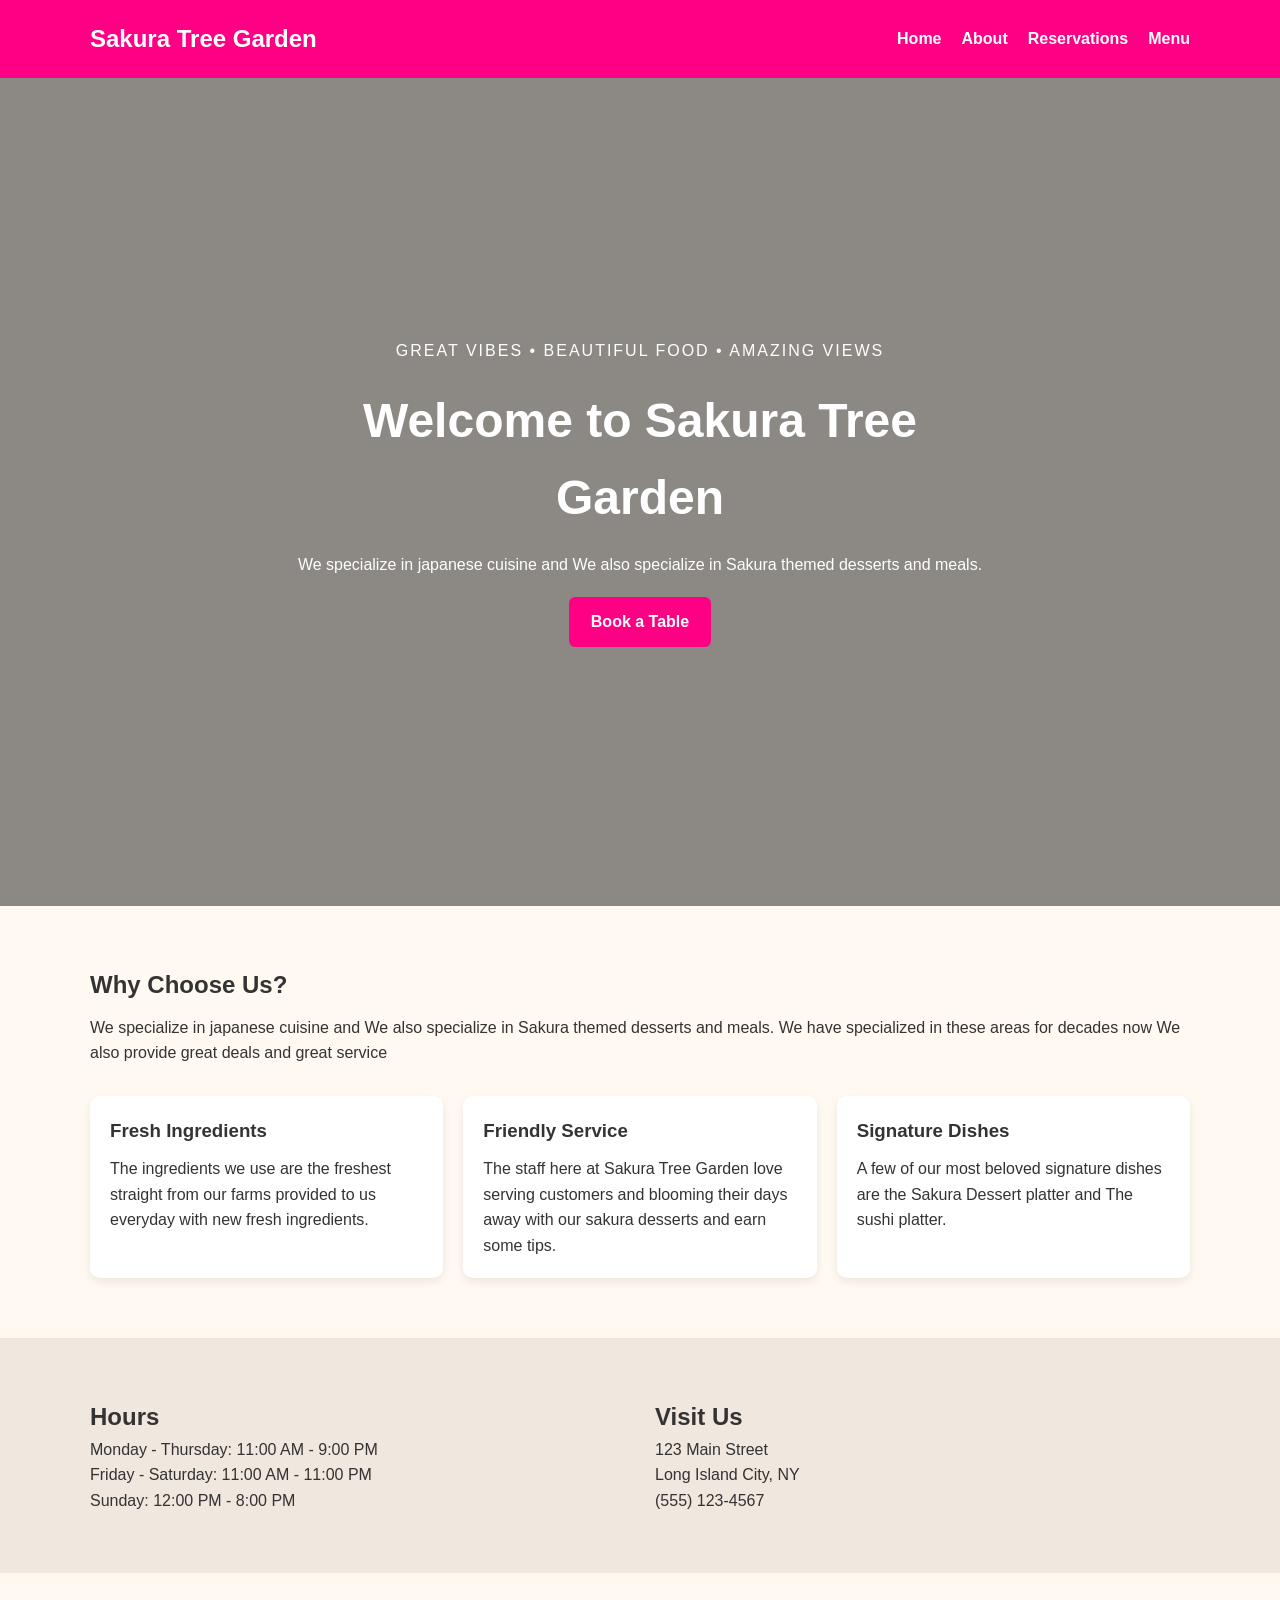
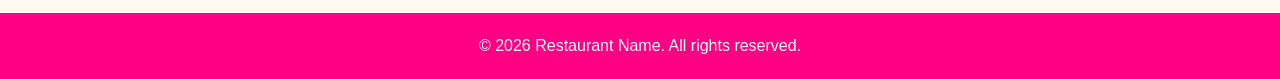
<file: index.html>
<!DOCTYPE html>
<html lang="en">
<head>
  <meta charset="UTF-8">
  <meta name="viewport" content="width=device-width, initial-scale=1.0">
  <title>Sakura Tree Garden | Home</title>

  <!-- CHANGE NEEDED:
       Link your CSS file below.
       W3Schools search: HTML link CSS -->
  <link rel="stylesheet" href="style.css">
</head>
<body>

  <!--
    WHEN THIS PAGE IS WORKING:
    Students should see a dark navigation bar at the top,
    then a large hero image with text and a button in the center,
    then a short welcome section below.
  -->

  <header class="site-header">
    <nav class="navbar">
      <!-- CHANGE NEEDED:
           Replace "Restaurant Name" with your business name -->
      <h1 class="logo">Sakura Tree Garden</h1>

      <!-- CHANGE NEEDED:
           Make sure each link goes to the correct page.
           W3Schools search: HTML links -->
      <ul class="nav-links">
        <li><a href="index.html">Home</a></li>
        <li><a href="about.html">About</a></li>
        <li><a href="reservations.html">Reservations</a></li>
        <li><a href= "menu.html">Menu</a></li>
      </ul>
    </nav>
  </header>

  <main>

    <!--
      HERO SECTION
      WHEN THIS SECTION IS WORKING:
      A large background image should fill most of the screen.
      There should be text on top of the image and a button below the text.

      CHANGE NEEDED:
      - Update the heading
      - Update the paragraph
      - Add your own hero image in the CSS file
      W3Schools search:
      - CSS background image
      - CSS background size
    -->
    <section class="hero">
      <div class="hero-text">
        <p class="tagline">Great vibes • Beautiful food • Amazing views</p>
        <h2>Welcome to Sakura Tree Garden</h2>
        <p>
          We specialize in japanese cuisine and We also specialize in Sakura themed desserts and meals.
        </p>

        <!-- CHANGE NEEDED:
             This button should take users to the reservations page -->
        <a href="reservations.html" class="btn">Book a Table</a>
      </div>
    </section>

    <!--
      INTRO SECTION
      WHEN THIS SECTION IS WORKING:
      There should be a clean section under the hero with a heading,
      a short paragraph, and 3 simple boxes describing the restaurant.
    -->
    <section class="content-section">
      <div class="container">
        <h2>Why Choose Us?</h2>
        <p class="section-intro">
          We specialize in japanese cuisine and We also specialize in Sakura themed desserts and meals. We have specialized in these areas for decades now
          We also provide great deals and great service
        </p>

        <!-- CHANGE NEEDED:
             Replace these 3 boxes with your own ideas.
             W3Schools search:
             - CSS flexbox
             - CSS box shadow -->
        <div class="card-row">
          <div class="info-card">
            <h3>Fresh Ingredients</h3>
            <p>The ingredients we use are the freshest straight from our farms provided to us everyday with new fresh ingredients.</p>
          </div>

          <div class="info-card">
            <h3>Friendly Service</h3>
            <p>The staff here at Sakura Tree Garden love serving customers and blooming their days away with our sakura desserts and earn some tips.</p>
          </div>

          <div class="info-card">
            <h3>Signature Dishes</h3>
            <p>A few of our most beloved signature dishes are the Sakura Dessert platter and The sushi platter.</p>
          </div>
        </div>
      </div>
    </section>

    <!--
      HOURS SECTION
      WHEN THIS SECTION IS WORKING:
      Users should see business hours and location information in a clean layout.
    -->
    <section class="content-section alt-section">
      <div class="container two-column">
        <div>
          <h2>Hours</h2>
          <!-- CHANGE NEEDED:
               Update these hours if needed -->
          <p>Monday - Thursday: 11:00 AM - 9:00 PM</p>
          <p>Friday - Saturday: 11:00 AM - 11:00 PM</p>
          <p>Sunday: 12:00 PM - 8:00 PM</p>
        </div>

        <div>
          <h2>Visit Us</h2>
          <!-- CHANGE NEEDED:
               Replace with your address and phone number -->
          <p>123 Main Street</p>
          <p>Long Island City, NY</p>
          <p>(555) 123-4567</p>
        </div>
      </div>
    </section>

  </main>

  <footer class="site-footer">
    <!-- CHANGE NEEDED:
         Replace with your restaurant name -->
    <p>&copy; 2026 Restaurant Name. All rights reserved.</p>
  </footer>

</body>
</html>
</file>
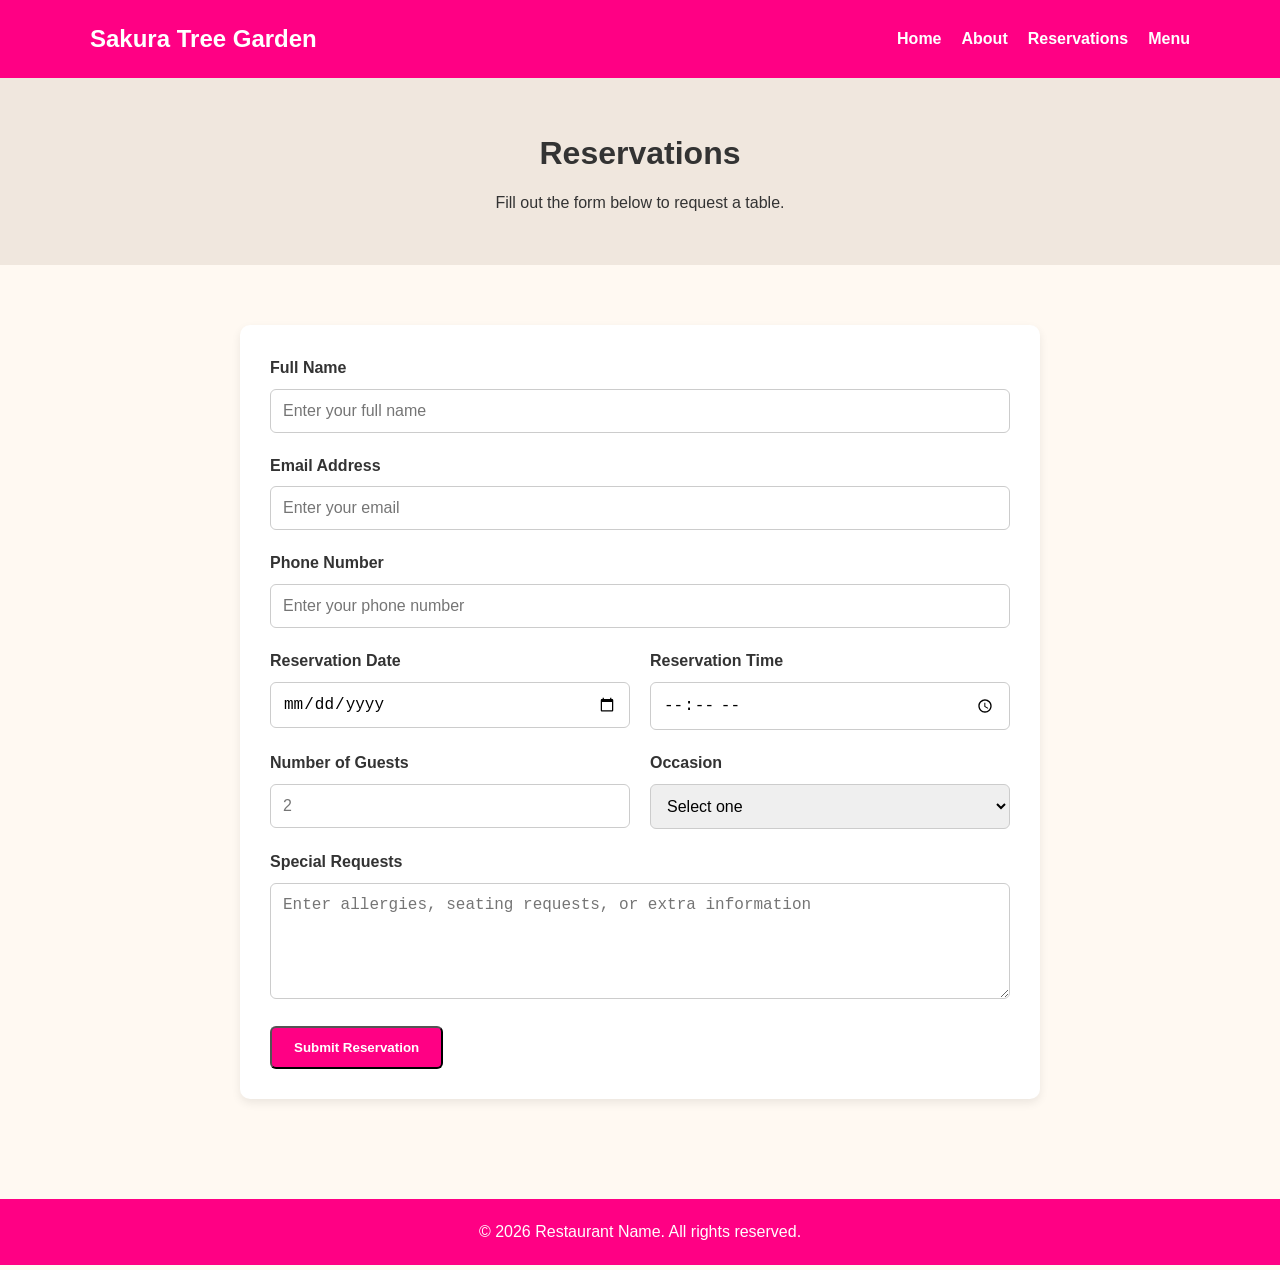
<file: reservations.html>
<!DOCTYPE html>
<html lang="en">
<head>
  <meta charset="UTF-8">
  <meta name="viewport" content="width=device-width, initial-scale=1.0">
  <title>Sakura Tree Garden | Reservations</title>
  <link rel="stylesheet" href="style.css">
</head>
<body>

  <!--
    WHEN THIS PAGE IS WORKING:
    Students should see a heading and a clean form in the middle of the page.
    The form will NOT actually send data anywhere yet.
    It is only being used to practice HTML forms and CSS styling.
  -->

  <header class="site-header">
    <nav class="navbar">
      <h1 class="logo">Sakura Tree Garden</h1>
      <ul class="nav-links">
        <li><a href="index.html">Home</a></li>
        <li><a href="about.html">About</a></li>
        <li><a href="reservations.html">Reservations</a></li>
        <li><a href= "menu.html">Menu</a></li>
      </ul>
    </nav>
  </header>

  <main>

    <section class="page-banner">
      <div class="container">
        <h2>Reservations</h2>
        <p>Fill out the form below to request a table.</p>
      </div>
    </section>

    <!--
      FORM SECTION
      WHEN THIS SECTION IS WORKING:
      Students should see labeled input boxes with enough spacing between them.

      CHANGE NEEDED:
      Students should check that every label matches an input.
      W3Schools search:
      - HTML forms
      - HTML input types
      - HTML label
      - HTML textarea
      - HTML required
    -->
    <section class="content-section">
      <div class="container form-container">

        <form class="reservation-form" action="#" method="get">

          <div class="form-group">
            <label for="fullname">Full Name</label>
            <input type="text" id="fullname" name="fullname" placeholder="Enter your full name" required>
          </div>

          <div class="form-group">
            <label for="email">Email Address</label>

            <!--
              CHANGE NEEDED:
              Keep type="email" here.
              Students should research why email is better than text.
              W3Schools search: HTML input email
            -->
            <input type="email" id="email" name="email" placeholder="Enter your email" required>
          </div>

          <div class="form-group">
            <label for="phone">Phone Number</label>
            <input type="tel" id="phone" name="phone" placeholder="Enter your phone number" required>
          </div>

          <div class="form-row">
            <div class="form-group">
              <label for="date">Reservation Date</label>
              <input type="date" id="date" name="date" required>
            </div>

            <div class="form-group">
              <label for="time">Reservation Time</label>
              <input type="time" id="time" name="time" required>
            </div>
          </div>

          <div class="form-row">
            <div class="form-group">
              <label for="guests">Number of Guests</label>

              <!--
                CHANGE NEEDED:
                Students should research min and max attributes.
                W3Schools search:
                - HTML input number
                - HTML min max
              -->
              <input type="number" id="guests" name="guests" min="1" max="12" placeholder="2" required>
            </div>

            <div class="form-group">
              <label for="occasion">Occasion</label>

              <!--
                CHANGE NEEDED:
                Students may add more options here.
                W3Schools search:
                - HTML select
                - HTML option
              -->
              <select id="occasion" name="occasion">
                <option value="">Select one</option>
                <option value="birthday">Birthday</option>
                <option value="anniversary">Anniversary</option>
                <option value="family">Family Dinner</option>
                <option value="date-night">Date Night</option>
              </select>
            </div>
          </div>

          <div class="form-group">
            <label for="notes">Special Requests</label>
            <textarea id="notes" name="notes" rows="5" placeholder="Enter allergies, seating requests, or extra information"></textarea>
          </div>

          <button type="submit" class="btn">Submit Reservation</button>
        </form>

      </div>
    </section>

  </main>

  <footer class="site-footer">
    <p>&copy; 2026 Restaurant Name. All rights reserved.</p>
  </footer>

</body>
</html>
</file>
<file: style.css>
/* =====================================================
   BASIC RESET
   WHEN THIS IS WORKING:
   All pages should have cleaner spacing and sizing.

   W3Schools search:
   - CSS box-sizing
   - CSS margin
   - CSS padding
===================================================== */
* {
  margin: 0;
  padding: 0;
  box-sizing: border-box;
}

/* =====================================================
   CHANGE NEEDED:
   Students should change these colors to match their brand.

   WHEN THIS IS WORKING:
   The whole site should have a consistent restaurant theme.

   W3Schools search:
   - CSS colors
   - CSS hex colors
===================================================== */
:root {
  --dark: #ff0084;
  --light: #fff9f2;
  --accent: #ff0084;
  --accent-hover: #94492d;
  --text: #333333;
  --white: #ffffff;
  --soft: #f0e7de;
}

/* =====================================================
   BODY STYLES
   WHEN THIS IS WORKING:
   Text should be easy to read and the page should have
   a soft background color.
===================================================== */
body {
  font-family: Arial, Helvetica, sans-serif;
  background-color: var(--light);
  color: var(--text);
  line-height: 1.6;
}

/* =====================================================
   CONTAINER
   WHEN THIS IS WORKING:
   Content should not stretch too wide across the screen.
===================================================== */
.container {
  width: 90%;
  max-width: 1100px;
  margin: 0 auto;
}

/* =====================================================
   HEADER + NAVIGATION
   WHEN THIS IS WORKING:
   A dark navigation bar should appear at the top.
   The logo should be on one side and the links on the other.

   W3Schools search:
   - CSS flexbox
   - CSS justify-content
   - CSS align-items
===================================================== */
.site-header {
  background-color: var(--dark);
  color: var(--white);
}

.navbar {
  width: 90%;
  max-width: 1100px;
  margin: 0 auto;
  padding: 20px 0;

  display: flex;
  justify-content: space-between;
  align-items: center;
  gap: 20px;
}

.logo {
  font-size: 1.5rem;
}

.nav-links {
  list-style: none;
  display: flex;
  gap: 20px;
}

.nav-links a {
  color: var(--white);
  text-decoration: none;
  font-weight: bold;
}

/* CHANGE NEEDED:
   Students can change hover color if they want.
   WHEN THIS IS WORKING:
   Link color should change when the mouse moves over it.

   W3Schools search:
   - CSS hover
*/
.nav-links a:hover {
  color: var(--accent);
}

/* =====================================================
   HERO SECTION
   CHANGE NEEDED:
   Replace the hero image file path below with the correct image name.
   Make sure the image is saved inside the images folder.

   WHEN THIS IS WORKING:
   The home page should show a large background image with text
   centered on top of it.

   W3Schools search:
   - CSS background image
   - CSS background size
   - CSS background position
===================================================== */
.hero {
  min-height: 92vh;
  background-image:
    linear-gradient(rgba(0, 0, 0, 0.45), rgba(0, 0, 0, 0.45)),
    url(https://i.pinimg.com/originals/a6/14/aa/a614aa53c733d281f5391d428efede05.gif);
  background-size: cover;
  background-position: center;
  background-repeat: no-repeat;

  display: flex;
  justify-content: center;
  align-items: center;
  text-align: center;
  padding: 40px;
}

.hero-text {
  max-width: 700px;
  color: var(--white);
}

.tagline {
  font-size: 1rem;
  letter-spacing: 2px;
  text-transform: uppercase;
  margin-bottom: 15px;
}

.hero-text h2 {
  font-size: 3rem;
  margin-bottom: 15px;
}

.hero-text p {
  margin-bottom: 20px;
}

/* =====================================================
   BUTTON
   WHEN THIS IS WORKING:
   Buttons should have color, padding, and rounded corners.
===================================================== */
.btn {
  display: inline-block;
  background-color: var(--accent);
  color: var(--white);
  text-decoration: none;
  padding: 12px 22px;
  border-radius: 6px;
  font-weight: bold;
}

.btn:hover {
  background-color: var(--accent-hover);
}

/* =====================================================
   PAGE BANNER
   WHEN THIS IS WORKING:
   About and Reservations pages should have a simple heading section.
===================================================== */
.page-banner {
  background-color: var(--soft);
  text-align: center;
  padding: 50px 20px;
}

.page-banner h2 {
  font-size: 2rem;
  margin-bottom: 10px;
}

/* =====================================================
   CONTENT SECTIONS
   WHEN THIS IS WORKING:
   Each page section should have enough spacing above and below it.
===================================================== */
.content-section {
  padding: 60px 0;
}

.alt-section {
  background-color: var(--soft);
}

.section-intro {
  margin-top: 10px;
  margin-bottom: 30px;
}

/* =====================================================
   FLEX LAYOUTS
   WHEN THIS IS WORKING:
   Items should line up next to each other on larger screens.

   W3Schools search:
   - CSS flexbox
   - CSS gap
===================================================== */
.card-row {
  display: flex;
  gap: 20px;
  flex-wrap: wrap;
}

.two-column {
  display: flex;
  gap: 30px;
  flex-wrap: wrap;
  align-items: center;
}

.two-column > div {
  flex: 1 1 300px;
}

/* =====================================================
   INFO CARDS
   WHEN THIS IS WORKING:
   The three boxes on the home page should have a white background,
   padding, and a slight shadow.

   W3Schools search:
   - CSS box shadow
   - CSS border radius
===================================================== */
.info-card,
.team-card {
  background-color: var(--white);
  padding: 20px;
  border-radius: 10px;
  flex: 1 1 250px;
  box-shadow: 0 4px 10px rgba(0, 0, 0, 0.08);
}

.info-card h3,
.team-card h3 {
  margin-bottom: 10px;
}

.role {
  color: var(--accent);
  font-weight: bold;
  margin-bottom: 10px;
}

/* =====================================================
   ABOUT PAGE IMAGES
   CHANGE NEEDED:
   Make sure image file names match the files in the images folder.

   WHEN THIS IS WORKING:
   Images should fit nicely and not look stretched.
===================================================== */
.about-image {
  width: 100%;
  display: block;
  border-radius: 10px;
}

.team-image {
  width: 100%;
  height: 250px;
  object-fit: cover;
  border-radius: 10px;
  margin-bottom: 15px;
}

/* =====================================================
   FORM STYLES
   WHEN THIS IS WORKING:
   The reservation form should be centered and easy to read.

   W3Schools search:
   - CSS forms
   - CSS input
===================================================== */
.form-container {
  max-width: 800px;
}

.reservation-form {
  background-color: var(--white);
  padding: 30px;
  border-radius: 10px;
  box-shadow: 0 4px 10px rgba(0, 0, 0, 0.08);
}

.form-group {
  margin-bottom: 20px;
}

.form-row {
  display: flex;
  gap: 20px;
  flex-wrap: wrap;
}

.form-row .form-group {
  flex: 1 1 250px;
}

label {
  display: block;
  margin-bottom: 8px;
  font-weight: bold;
}

input,
select,
textarea {
  width: 100%;
  padding: 12px;
  border: 1px solid #cccccc;
  border-radius: 6px;
  font-size: 1rem;
}

/* CHANGE NEEDED:
   Students can research how :focus works.
   WHEN THIS IS WORKING:
   Inputs should show a colored outline when clicked.

   W3Schools search:
   - CSS focus
*/
input:focus,
select:focus,
textarea:focus {
  outline: 2px solid var(--accent);
  border-color: var(--accent);
}

/* =====================================================
   FOOTER
   WHEN THIS IS WORKING:
   A dark footer should appear at the bottom of each page.
===================================================== */
.site-footer {
  background-color: var(--dark);
  color: var(--white);
  text-align: center;
  padding: 20px;
  margin-top: 40px;
}

/* =====================================================
   RESPONSIVE DESIGN
   WHEN THIS IS WORKING:
   On smaller screens, the nav links and columns should stack.

   W3Schools search:
   - CSS media queries
===================================================== */
@media (max-width: 768px) {
  .navbar {
    flex-direction: column;
  }

  .nav-links {
    flex-direction: column;
    align-items: center;
  }

  .hero-text h2 {
    font-size: 2.2rem;
  }

  .two-column {
    flex-direction: column;
  }
}

/* =====================================================
   OPTIONAL COOL SNIPPETS
   These are NOT required.
   Students can plug them in if they finish early.
===================================================== */

/* OPTIONAL 1: Make cards lift slightly on hover
   W3Schools search:
   - CSS transform
   - CSS transition

.info-card,
.team-card {
  transition: transform 0.3s ease;
}

.info-card:hover,
.team-card:hover {
  transform: translateY(-8px);
}
*/

/* OPTIONAL 2: Make button grow slightly on hover

.btn {
  transition: transform 0.3s ease, background-color 0.3s ease;
}

.btn:hover {
  transform: scale(1.05);
}
*/

/* OPTIONAL 3: Add underline animation to nav links

.nav-links a {
  position: relative;
}

.nav-links a::after {
  content: "";
  position: absolute;
  left: 0;
  bottom: -4px;
  width: 0;
  height: 2px;
  background-color: var(--accent);
  transition: width 0.3s ease;
}

.nav-links a:hover::after {
  width: 100%;
}
*/
</file>
